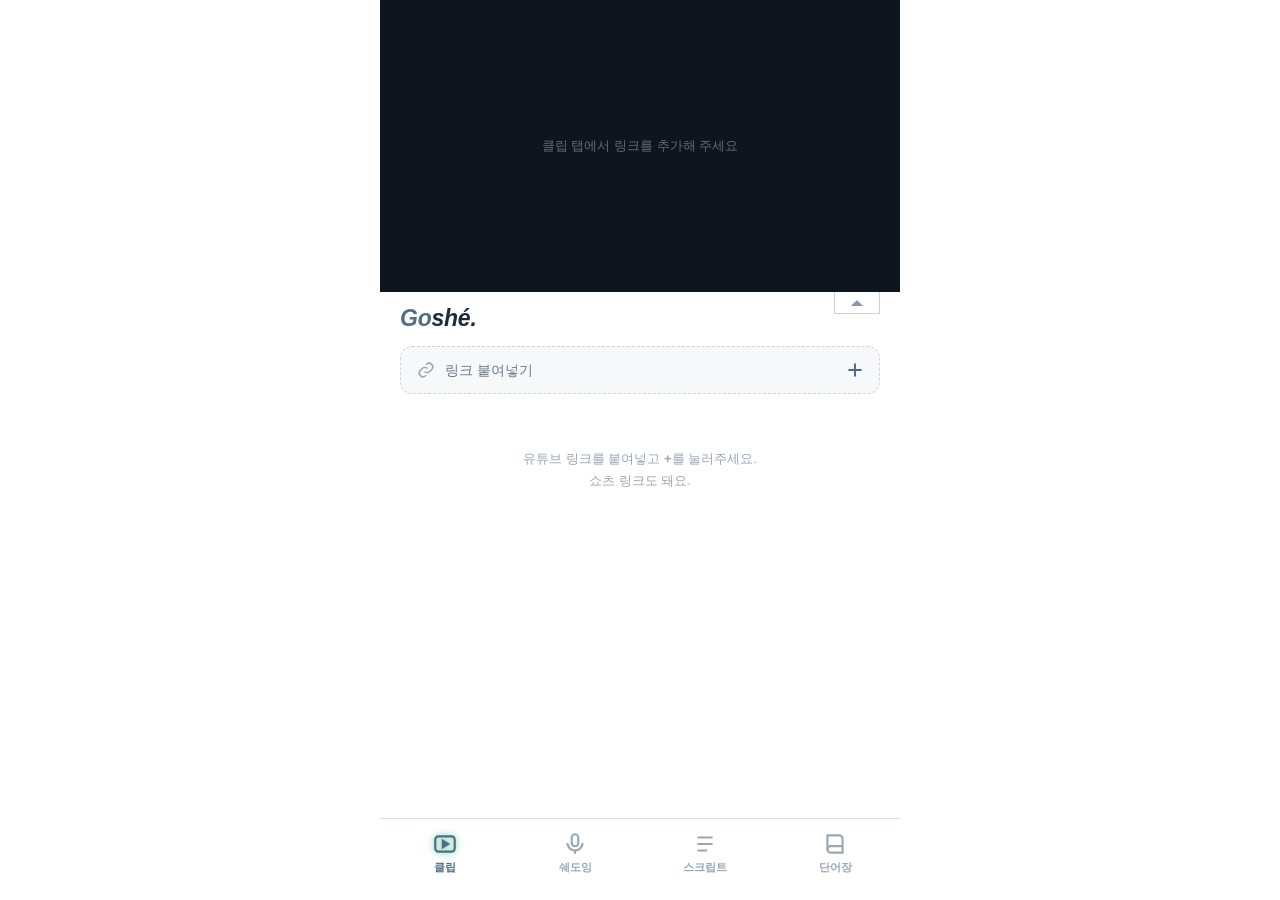
<file: index.html>
<!doctype html>
<html lang="ko">
<head>
<meta charset="utf-8">
<meta name="viewport" content="width=device-width,initial-scale=1,maximum-scale=1,user-scalable=no,viewport-fit=cover">
<meta name="apple-mobile-web-app-capable" content="yes">
<meta name="mobile-web-app-capable" content="yes">
<meta name="apple-mobile-web-app-status-bar-style" content="default">
<meta name="apple-mobile-web-app-title" content="Goshé">
<meta name="theme-color" content="#ffffff">
<title>Goshé.</title>
<link rel="manifest" href="manifest.webmanifest">
<link rel="apple-touch-icon" href="icon-180.png">
<link rel="stylesheet" href="style.css?v=1.9.5">
</head>
<body>
<div id="app">
  <!-- 영상 -->
  <div id="videoWrap">
    <div id="video"><div id="player"></div><div id="noVideo">클립 탭에서 링크를 추가해 주세요</div></div>
  </div>
  <div id="titlebar">
    <div id="logo"><span class="lA"><span class="n">Go</span>shé.</span><span class="lB"><span class="n">고성능</span> <span class="t">쉐도잉</span>.</span></div>
    <button id="fold" aria-label="영상 접기"><i></i></button>
  </div>

  <main id="pages">
    <!-- ① 클립 -->
    <section class="page" id="pClip">
      <div id="pasteRow"><div id="paste">
        <svg width="18" height="18" viewBox="0 0 24 24" fill="none" stroke="#9aa7b5" stroke-width="2"><path d="M10 14a5 5 0 0 0 7 0l3-3a5 5 0 0 0-7-7l-1 1"/><path d="M14 10a5 5 0 0 0-7 0l-3 3a5 5 0 0 0 7 7l1-1"/></svg>
        <input id="linkIn" type="url" inputmode="url" autocomplete="off" autocapitalize="off" spellcheck="false" placeholder="링크 붙여넣기">
        <button id="addBtn" aria-label="추가"><svg width="20" height="20" viewBox="0 0 24 24" fill="none" stroke="currentColor" stroke-width="2.4" stroke-linecap="round"><path d="M12 5v14M5 12h14"/></svg></button>
      </div></div>
      <div id="clipPin"></div>
      <div id="clipList"></div>
      <input id="fileIn" type="file" accept=".json,application/json" hidden>
    </section>

    <!-- ② 쉐도잉 -->
    <section class="page" id="pShadow">
      <div class="shad" id="shad">
        <div class="top"><div class="speed" data-k="shadow"><button class="m" aria-label="느리게"><svg width="14" height="14" viewBox="0 0 14 14"><path d="M2 7h10" stroke="currentColor" stroke-width="1.8" stroke-linecap="round"/></svg></button><button class="v"></button><button class="p" aria-label="빠르게"><svg width="14" height="14" viewBox="0 0 14 14"><path d="M2 7h10M7 2v10" stroke="currentColor" stroke-width="1.8" stroke-linecap="round"/></svg></button></div></div>
        <div class="cnt"><button class="bm" id="shBm" aria-label="문장 저장"><svg width="25" height="25" viewBox="0 0 24 24"><path d="M6 3.5h12v17l-6-5-6 5z" fill="none" stroke="currentColor" stroke-width="2" stroke-linejoin="round"/></svg></button><em id="shCount"></em></div>
        <div class="trz"><div class="ko" id="shKo"></div><div class="wpop hidden" id="wpop"></div></div>
        <div class="sent" id="shSent"></div>
        <div class="msg" id="shMsg"></div>
      </div>
      <div class="micwrap"><div class="lights" id="lights"><span class="dot"><i></i></span><span class="dot"><i></i></span><span class="dot"><i></i></span></div><button class="listen" id="listenBtn" aria-label="듣기"></button><div class="slot" id="slot" hidden><b id="slotT"></b></div><button class="mic" id="micBtn" aria-label="말하기"><span class="mh" id="mh">#</span><span class="ico" id="micIco"></span></button></div>
    </section>

    <!-- ③ 스크립트 -->
    <section class="page" id="pScript">
      <div class="ctrl">
        <div class="speed" data-k="script"><button class="m" aria-label="느리게"><svg width="14" height="14" viewBox="0 0 14 14"><path d="M2 7h10" stroke="currentColor" stroke-width="1.8" stroke-linecap="round"/></svg></button><button class="v"></button><button class="p" aria-label="빠르게"><svg width="14" height="14" viewBox="0 0 14 14"><path d="M2 7h10M7 2v10" stroke="currentColor" stroke-width="1.8" stroke-linecap="round"/></svg></button></div>
      </div>
      <div class="cnt"><button class="bm" id="scBm" aria-label="문장 저장"><svg width="25" height="25" viewBox="0 0 24 24"><path d="M6 3.5h12v17l-6-5-6 5z" fill="none" stroke="currentColor" stroke-width="2" stroke-linejoin="round"/></svg></button><em id="scCount"></em></div>
      <div id="drum"><div id="drumIn"></div></div>
      <div class="msg" id="scMsg"></div>
    </section>

    <!-- ④ 단어장 -->
    <section class="page" id="pVocab">
      <div class="vhead"><button class="vio" id="vExport" aria-label="단어장 내보내기"><svg width="25" height="25" viewBox="0 0 24 24" fill="none" stroke="currentColor" stroke-width="2" stroke-linecap="round" stroke-linejoin="round"><path d="M12 15V3M7 8l5-5 5 5"/><path d="M5 13v6a2 2 0 0 0 2 2h10a2 2 0 0 0 2-2v-6"/></svg></button><button class="vio" id="vImport" aria-label="단어장 가져오기"><svg width="25" height="25" viewBox="0 0 24 24" fill="none" stroke="currentColor" stroke-width="2" stroke-linecap="round" stroke-linejoin="round"><path d="M12 3v12M7 10l5 5 5-5"/><path d="M5 13v6a2 2 0 0 0 2 2h10a2 2 0 0 0 2-2v-6"/></svg></button><button class="vio" id="vUndo" aria-label="삭제 되돌리기" disabled><svg width="25" height="25" viewBox="0 0 24 24" fill="none" stroke="currentColor" stroke-width="2" stroke-linecap="round" stroke-linejoin="round"><path d="M9 14 4 9l5-5"/><path d="M4 9h10.5a5.5 5.5 0 0 1 0 11H11"/></svg></button><input id="vFile" type="file" accept=".csv,text/csv,text/comma-separated-values" hidden><div class="toggle" id="vToggle"><span class="pill"></span><button data-m="ko">한</button><button data-m="en">영</button><button data-m="both">둘 다</button></div></div>
      <div id="vList"></div>
      <div class="search"><svg width="16" height="16" viewBox="0 0 24 24" fill="none" stroke="#9aa7b5" stroke-width="2.2"><circle cx="11" cy="11" r="7"/><path d="M20 20l-4-4"/></svg><input id="vSearch" type="search" enterkeyhint="search" placeholder="저장한 단어 검색" autocomplete="off"><button id="vClear" class="hidden" aria-label="검색어 선택"><svg width="16" height="16" viewBox="0 0 16 16"><circle cx="8" cy="8" r="8" fill="#c3ccd6"/><path d="M5.3 5.3l5.4 5.4M10.7 5.3l-5.4 5.4" stroke="#fff" stroke-width="1.6" stroke-linecap="round"/></svg></button></div>
    </section>
  </main>

  <nav id="tabs">
    <button class="tab" data-t="pClip"><i><svg viewBox="0 0 24 24" fill="none" stroke="currentColor" stroke-width="2"><rect x="3" y="5" width="18" height="14" rx="3"/><path d="M10 9l5 3-5 3z" fill="currentColor"/></svg></i>클립</button>
    <button class="tab" data-t="pShadow"><i><svg viewBox="0 0 24 24" fill="none" stroke="currentColor" stroke-width="2"><rect x="9" y="3" width="6" height="11" rx="3"/><path d="M5 11a7 7 0 0 0 14 0M12 18v3"/></svg></i>쉐도잉</button>
    <button class="tab" data-t="pScript"><i><svg viewBox="0 0 24 24" fill="none" stroke="currentColor" stroke-width="2"><path d="M5 6h14M5 12h14M5 18h9"/></svg></i>스크립트</button>
    <button class="tab" data-t="pVocab"><i><svg viewBox="0 0 24 24" fill="none" stroke="currentColor" stroke-width="2"><path d="M5 4h11a3 3 0 0 1 3 3v13H8a3 3 0 0 1-3-3z"/><path d="M5 17a3 3 0 0 1 3-3h11"/></svg></i>단어장</button>
  </nav>
</div>

<!-- 설정 -->
<div id="sheet" class="hidden">
  <div class="sheetin">
    <div class="grab"></div>
    <div id="savedBox" hidden><div id="savedList"></div></div>
    <div id="setBox">
    <div class="sh">설정</div>
    <div class="fl">Gemini API 키</div>
    <div class="inp"><input id="sKey" type="password" autocomplete="off" autocapitalize="off" spellcheck="false" placeholder="AIza…"><button id="sPaste">붙여넣기</button></div>
    <div class="fl">모델</div>
    <div class="inp"><input id="sModel" type="text" autocomplete="off" autocapitalize="off" spellcheck="false"></div>
    <div class="fl">토큰 사용량</div>
    <div id="usage"></div>
    <div class="ver">Goshé. v1.9.5</div>
    </div>
  </div>
</div>

<!-- 확인창 -->
<div id="dlg" class="hidden"><div class="dlgin"><div id="dlgText"></div><div class="dlgbtns" id="dlgBtns"></div></div></div>

<script src="https://www.youtube.com/iframe_api" async></script>
<script src="app.js?v=1.9.5"></script>
</body>
</html>
</file>
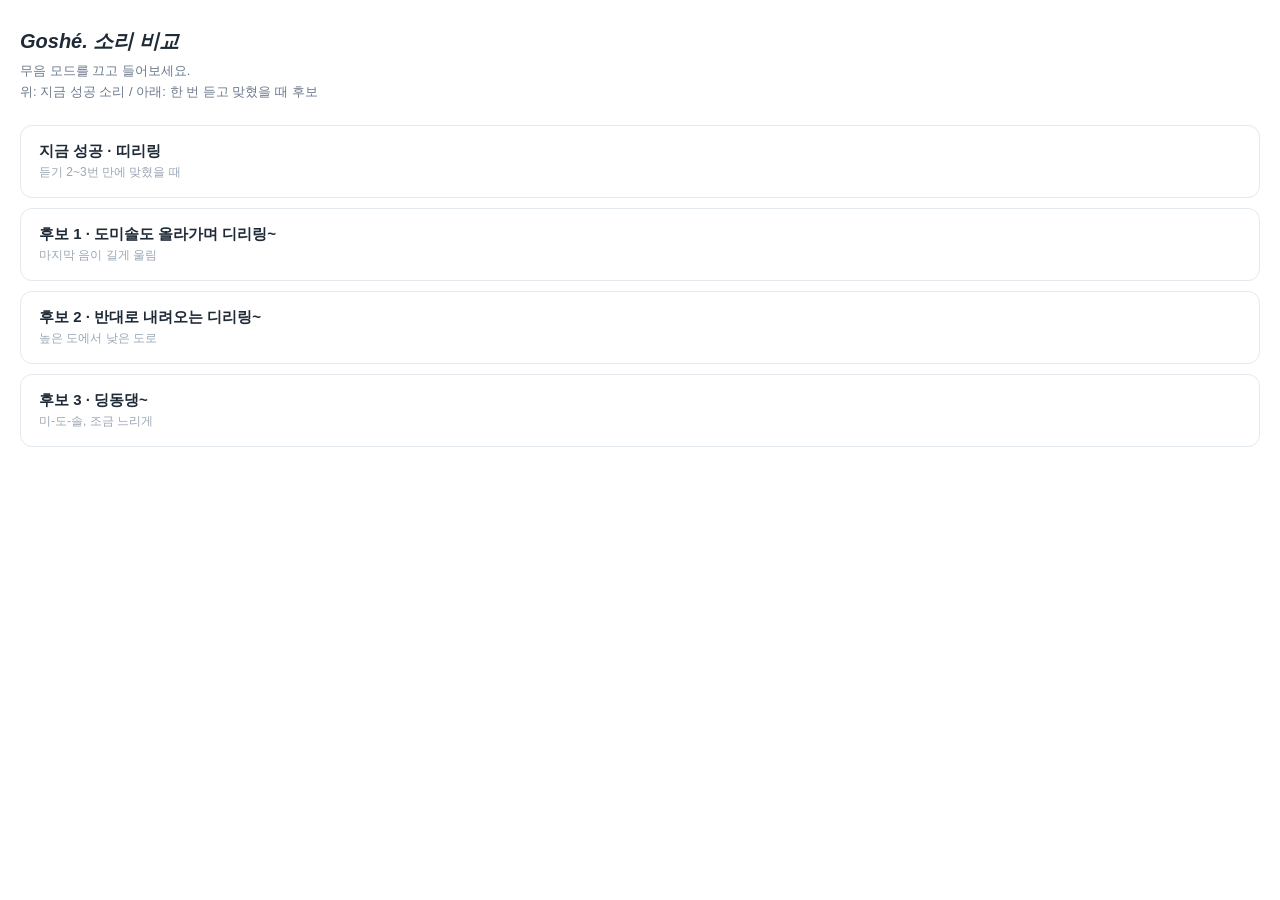
<file: sfx.html>
<!doctype html><html lang="ko"><head><meta charset="utf-8"><meta name="viewport" content="width=device-width,initial-scale=1">
<title>Goshé. 소리 비교</title><style>
body{font-family:-apple-system,"Apple SD Gothic Neo",sans-serif;margin:0;padding:28px 20px;color:#1f2a37;background:#fff}
h1{font-size:20px;font-style:italic;font-weight:800;margin:0 0 6px}p{font-size:13px;color:#6b7a8c;margin:0 0 22px;line-height:1.6}
button{display:block;width:100%;text-align:left;font:inherit;font-size:15px;font-weight:600;padding:16px 18px;margin-bottom:10px;border:1px solid #e4e9ef;border-radius:12px;background:#fff;color:#1f2a37}
button small{display:block;font-size:12px;font-weight:400;color:#9aa7b5;margin-top:3px}button:active{background:#eef3f7}
</style></head><body><h1>Goshé. 소리 비교</h1><p>무음 모드를 끄고 들어보세요.<br>위: 지금 성공 소리 / 아래: 한 번 듣고 맞혔을 때 후보</p>
<button data-k="ok">지금 성공 · 띠리링<small>듣기 2~3번 만에 맞혔을 때</small></button>
<button data-k="0">후보 1 · 도미솔도 올라가며 디리링~<small>마지막 음이 길게 울림</small></button>
<button data-k="1">후보 2 · 반대로 내려오는 디리링~<small>높은 도에서 낮은 도로</small></button>
<button data-k="2">후보 3 · 딩동댕~<small>미-도-솔, 조금 느리게</small></button>
<script>
let AC=null,OUT=null;
function audio(){if(!AC){AC=new(window.AudioContext||window.webkitAudioContext)();OUT=AC.createGain();OUT.gain.value=.5;OUT.connect(AC.destination);}if(AC.state==='suspended')AC.resume();return AC;}
function bus(g){audio();const n=AC.createGain();n.gain.value=g;n.connect(OUT);return n;}
function noise(o,t0,dur,vol,type,f0){const a=AC,n=Math.max(1,Math.floor(a.sampleRate*dur)),b=a.createBuffer(1,n,a.sampleRate),d=b.getChannelData(0);for(let i=0;i<n;i++)d[i]=Math.random()*2-1;
  const s=a.createBufferSource();s.buffer=b;const g=a.createGain(),f=a.createBiquadFilter();f.type=type;f.frequency.value=f0;const st=a.currentTime+t0+0.005;
  g.gain.setValueAtTime(0.0001,st);g.gain.linearRampToValueAtTime(vol,st+dur*0.25);g.gain.exponentialRampToValueAtTime(0.0008,st+dur);s.connect(f).connect(g).connect(o);s.start(st);s.stop(st+dur+0.02);}
function coinHit(o,f0,t0,vol){const a=AC,s=a.currentTime+t0+0.01;
  [[1,1,0.35],[2.76,0.6,0.22],[5.40,0.4,0.12],[8.93,0.25,0.07],[13.3,0.15,0.04]].forEach(([r,amp,dec])=>{const os=a.createOscillator(),g=a.createGain();os.type='sine';os.frequency.value=f0*r;
    g.gain.setValueAtTime(0,s);g.gain.linearRampToValueAtTime(vol*amp*0.35,s+0.0015);g.gain.setTargetAtTime(0,s+0.0015,dec);os.connect(g).connect(o);os.start(s);os.stop(s+dec*6);});
  noise(o,t0+0.01,0.004,vol*0.4,'highpass',3000);}
/* 종소리: 맑게 길게 울리는 음 하나 (배음 + 긴 꼬리) */
function bell(o,f0,t0,vol,ring){const a=AC,s=a.currentTime+t0+0.01;
  [[1,1,ring],[2,.42,ring*.55],[3.01,.18,ring*.35],[4.2,.07,ring*.2]].forEach(([r,amp,dec])=>{const os=a.createOscillator(),g=a.createGain();os.type='sine';os.frequency.value=f0*r;
    g.gain.setValueAtTime(0,s);g.gain.linearRampToValueAtTime(vol*amp,s+0.004);g.gain.setTargetAtTime(0,s+0.004,dec/3);os.connect(g).connect(o);os.start(s);os.stop(s+dec*2.5);});}
/* 한 번 듣고 맞혔을 때 — 디리링~ 후보 3개 (sfx.html에서 비교) */
const PERFECT=[
  o=>{[1046.5,1318.5,1568,2093].forEach((f,i)=>bell(o,f,i*0.085,i===3?0.26:0.2,i===3?1.1:0.35));},            // 1 · 도미솔도 올라가며 마지막이 길게
  o=>{[2093,1568,1318.5,1046.5].forEach((f,i)=>bell(o,f,i*0.085,i===3?0.26:0.2,i===3?1.1:0.35));},            // 2 · 반대로 내려오기
  o=>{[[1318.5,0],[1046.5,0.16],[1568,0.32]].forEach(([f,t],i)=>bell(o,f,t,0.24,i===2?1.2:0.55));},             // 3 · 딩동댕 (미-도-솔)
];

document.querySelectorAll('button').forEach(b=>b.onclick=()=>{const k=b.dataset.k;if(k==='ok'){const o=bus(.68);coinHit(o,1390,0,0.2);coinHit(o,1850,0.055,0.22);coinHit(o,2450,0.11,0.3);}else PERFECT[+k](bus(.25));});
</script></body></html>
</file>
<file: style.css>
:root{--bg:#fff;--ink:#1f2a37;--sub:#6b7a8c;--faint:#9aa7b5;--line:#e4e9ef;--line2:#d9e2ea;--soft:#eef3f7;--soft2:#f6f8fa;
--mint:#1E9E6A;--mint-bg:#E4F4EC;--mint-ink:#1f6b4c;--mint-dot:#b9e2cd;--navy:#4f6d8a;
--safe-t:env(safe-area-inset-top,0px);--safe-b:env(safe-area-inset-bottom,0px);--vh:56.25vw}
*{box-sizing:border-box;margin:0;padding:0;-webkit-tap-highlight-color:transparent}
html,body{height:100%;background:var(--bg);overflow:hidden;overscroll-behavior:none}
body{font-family:-apple-system,BlinkMacSystemFont,"Apple SD Gothic Neo","Pretendard","Noto Sans KR",sans-serif;color:var(--ink);
  -webkit-user-select:none;user-select:none;-webkit-touch-callout:none;touch-action:manipulation;-webkit-text-size-adjust:100%}
input{-webkit-user-select:text;user-select:text;font-family:inherit}
button{font-family:inherit;border:none;background:none;color:inherit;cursor:pointer}
svg{display:block}
.hidden{display:none!important}
#app{position:fixed;inset:0;display:flex;flex-direction:column;padding-top:var(--safe-t);max-width:520px;margin:0 auto}

/* 영상 */
#videoWrap{flex:none;height:var(--vh);max-height:292px;overflow:hidden;transition:height .25s ease;background:#0f151d}
body.folded #videoWrap{height:0}
#video{position:relative;width:100%;height:var(--vh);max-height:292px}
#player,#video iframe{position:absolute;inset:0;width:100%;height:100%;border:0}
#noVideo{position:absolute;inset:0;display:flex;align-items:center;justify-content:center;color:#5c6b7c;font-size:13px;z-index:1}
#titlebar{flex:none;position:relative;height:52px;display:flex;align-items:center;padding:0 20px}
body.folded #titlebar{border-top:1px solid #c9d3dd}
#fold{position:absolute;right:20px;top:0;width:46px;height:22px;background:#fff;border:1px solid #c9d3dd;border-top:none;display:flex;align-items:center;justify-content:center}
#fold i{width:0;height:0;border-bottom:6px solid #8a97a6;border-left:6px solid transparent;border-right:6px solid transparent}
body.folded #fold{top:-1px}
body.folded #fold i{border-bottom:none;border-top:6px solid #8a97a6}

/* 로고 */
#logo{position:relative;flex:none;box-sizing:border-box;width:calc((100% + 40px) * 2 / 3);height:52px;margin-left:-20px;padding-left:20px;font-size:23px;font-weight:800;font-style:italic;letter-spacing:-.01em;white-space:nowrap}
#logo .n{color:var(--navy)}
#logo .t.ban{color:#C9A000}
#logo .lA,#logo .lB{position:absolute;left:20px;top:11px;line-height:30px;transition:opacity .12s ease,letter-spacing .22s ease,transform .22s ease;transform-origin:left center}
#logo .lB{opacity:0;letter-spacing:-.12em;transform:scaleX(.7)}
#logo.on .lA{opacity:0;letter-spacing:.15em}
#logo.on .lB{opacity:1;letter-spacing:-.01em;transform:none}

#pages{flex:1;position:relative;overflow:hidden}
.page{position:absolute;inset:0;padding:0 20px;display:none}
.page.on{display:block}

/* 하단 탭 */
#tabs{flex:none;height:calc(82px + var(--safe-b));padding-bottom:var(--safe-b);border-top:1px solid var(--line2);display:flex;justify-content:space-around;align-items:flex-start;padding-top:12px}
.tab{display:flex;flex-direction:column;align-items:center;gap:4px;font-size:10.5px;color:var(--faint);font-weight:600;width:72px}
.tab i{width:26px;height:26px;display:block}
.tab.on{color:var(--navy)}
.tab.on i{filter:drop-shadow(0 0 4px rgba(110,205,155,.55)) drop-shadow(0 0 2px rgba(110,205,155,.55))}

/* ① 클립 */
#pClip{display:none;flex-direction:column}
#pClip.on{display:flex}
#pasteRow{flex:none;padding:2px 0 14px}
#paste{height:48px;border-radius:12px;background:var(--soft2);border:1.5px dashed #c9d6e2;display:flex;align-items:center;padding:0 6px 0 16px;gap:10px;color:var(--sub);font-size:14px;will-change:transform}
#linkIn{flex:1;min-width:0;border:none;background:transparent;font-size:14px;color:var(--ink);outline:none}
#linkIn::placeholder{color:var(--sub)}
#addBtn{color:var(--navy);padding:8px;display:flex}
#clipPin{flex:none}
#clipList{flex:1;overflow-y:auto;overflow-x:hidden;-webkit-overflow-scrolling:touch;padding-bottom:12px}
.clip{position:relative;height:62px;border-bottom:1px solid var(--line2);overflow:hidden}
.clip.learning{border-bottom:2px solid var(--navy)}
.clip:last-child:not(.empty){border-bottom:none}
.clip.learning:last-child{border-bottom:2px solid var(--navy)}
#clipList .clip:last-child:not(.empty){border-bottom:1px solid var(--line2)}
.clip.empty{border-bottom:1px solid var(--line2)}
.clip.empty:last-child{border-bottom:none}
.clip .face{position:absolute;inset:0;background:#fff;display:flex;align-items:center;gap:12px;padding:0 2px;will-change:transform}
.clip.pressed .face{background:var(--soft2)}
.thumb{width:60px;height:36px;border-radius:6px;background:#0f151d center/cover no-repeat;flex:none}
.cinfo{min-width:0;flex:1}
.ct{font-size:14px;font-weight:600;white-space:nowrap;overflow:hidden;text-overflow:ellipsis}
.cs{font-size:11px;color:var(--faint);margin-top:3px;white-space:nowrap;overflow:hidden;text-overflow:ellipsis}
.badge{font-size:11px;font-weight:700;color:var(--mint-ink);background:var(--mint-bg);border-radius:999px;padding:3px 9px;flex:none;margin-right:2px;letter-spacing:.02em}
.under{position:absolute;inset:0;pointer-events:none;display:flex;align-items:center;font-size:13px;font-weight:700;padding:0 22px;opacity:0}
.under.del{background:var(--soft);color:var(--sub);justify-content:flex-end}
.under.load{background:var(--mint-bg);color:var(--mint-ink)}
.cempty{font-size:13px;color:var(--faint);text-align:center;padding:40px 0;line-height:1.7}

/* ② 쉐도잉 */
#pShadow{overflow:hidden}
.shad{position:relative;height:100%}
.top{display:flex;align-items:center;gap:7px;margin:4px 0 0;height:16px}
.dot{width:13px;height:13px;border-radius:50%;border:1.5px solid #c9d3dd;position:relative;overflow:hidden;flex:none}
.dot i{position:absolute;inset:-1px;background:var(--mint-dot);border-radius:50%;transform:scale(0);transition:transform .22s ease-out}
.dot.f i{transform:scale(1)}
.dot.f{border-color:var(--mint-dot)}
.top em{margin-left:auto;font-style:normal;font-size:11px;color:var(--faint)}
.trz{height:78px;margin:6px 0 6px;position:relative;display:flex;align-items:center}
.ko{font-size:15px;font-weight:600;color:var(--ink);line-height:1.5;opacity:0;transition:opacity .3s}
.ko.on{opacity:1}
.wpop{position:absolute;inset:0;background:#fff;border:1px solid var(--line);border-radius:14px;box-shadow:0 8px 22px rgba(15,21,29,.12);display:flex;align-items:center;padding:0 12px 0 16px;gap:10px;z-index:5}
.wpop .tx{flex:1;min-width:0}
.wpop .ph{font-size:16px;font-weight:800;white-space:nowrap;overflow:hidden;text-overflow:ellipsis}
.wpop .ph svg{display:inline-block;vertical-align:-3px;margin-left:6px;overflow:visible}
.wpop .mn{font-size:13px;color:var(--ink);margin-top:2px;line-height:1.35;max-height:36px;overflow:hidden}
.wpop .mn.ld{color:var(--faint)}
.wpop .b{height:34px;padding:0 13px;border-radius:9px;display:flex;align-items:center;font-size:13px;font-weight:700;flex:none}
.wpop .c{background:var(--soft);color:var(--sub)}
.wpop .s{background:var(--navy);color:#fff}
.wpop .s:disabled{opacity:.4}
.sent{font-size:26px;font-weight:700;line-height:1.55;letter-spacing:-.01em;word-break:keep-all;max-height:calc(26px * 1.55 * 4);overflow:hidden}
.sent.s2{font-size:22px}.sent.s3{font-size:19px}
.w{display:inline-block;position:relative;margin-right:.3em;border-radius:6px}
.w .t{display:inline-block;opacity:0;transform:translateY(9px)}
.w.r .t{opacity:1;transform:none}
.w .u{position:absolute;left:1px;right:1px;bottom:.34em;height:3px;border-radius:2px;background:#d3dbe3}
.w.r .u{opacity:0}
.w.hl{background:var(--mint-bg);box-shadow:-4px 0 0 var(--mint-bg),4px 0 0 var(--mint-bg)}
.w.hl+.w.hl{box-shadow:-.3em 0 0 var(--mint-bg),4px 0 0 var(--mint-bg)}
.speed{position:relative;display:grid;grid-template-columns:38px 54px 38px;padding:0 3px;height:36px;border:1px solid var(--line);border-radius:10px;overflow:hidden;width:max-content}
.speed button{height:100%;display:flex;align-items:center;justify-content:center;font-size:17px;color:var(--sub);padding:0;-webkit-appearance:none;appearance:none;border-radius:0}
.speed button svg{display:block}
.speed .v{border:none;overflow:visible;font-size:14px;font-weight:600;color:#a7b3c0;line-height:1;font-variant-numeric:tabular-nums}
.micwrap{position:absolute;left:0;right:0;bottom:24px;display:flex;justify-content:center;align-items:center}
body.folded .micwrap{bottom:var(--micUp,140px)}
.mic{width:92px;height:92px;border-radius:50%;background:var(--navy);display:flex;align-items:center;justify-content:center;box-shadow:0 6px 18px rgba(79,109,138,.3)}
.mic:disabled{background:#9eafbf;box-shadow:0 6px 18px rgba(79,109,138,.17)}   /* 판정 중: 반투명 대신 같은 색의 불투명 바탕 — 뒤 칸 윤곽이 비치지 않게 */
.reset{position:absolute;left:calc(50% + 76px);width:42px;height:42px;border-radius:50%;border:1.5px solid var(--line);display:flex;align-items:center;justify-content:center;font-weight:800;color:var(--sub);font-size:14px}
.msg{position:absolute;left:0;right:0;top:40%;text-align:center;font-size:13px;color:var(--faint);line-height:1.7;padding:0 10px;pointer-events:none}
.busy{display:inline-block;width:6px;height:6px;border-radius:50%;background:#fff;opacity:.9;animation:bz 1s infinite ease-in-out}
.busy+.busy{margin-left:5px;animation-delay:.15s}.busy+.busy+.busy{animation-delay:.3s}
@keyframes bz{0%,100%{transform:translateY(0);opacity:.5}50%{transform:translateY(-4px);opacity:1}}

/* ③ 스크립트 */
#pScript.on{display:flex;flex-direction:column}
.ctrl{flex:none;display:flex;align-items:center;justify-content:space-between;margin:2px 0 10px}
#drum{flex:1;position:relative;overflow-y:scroll;scroll-snap-type:y mandatory;-webkit-overflow-scrolling:touch;scrollbar-width:none;margin-bottom:8px}
#drum::-webkit-scrollbar{display:none}
#drumIn{padding:0}
#drum p{font-size:13.5px;line-height:1.3;padding:3px 0;color:var(--ink);text-align:left;transform-origin:left center;scroll-snap-align:center;opacity:.22}
#drum .pad{scroll-snap-align:none;opacity:0;pointer-events:none}
#drum .noko{white-space:nowrap;margin-left:5px;font-size:11px;color:#d98a8a}
#drum .noko i{display:inline-block;width:5px;height:5px;border-radius:50%;background:#e5a3a3;vertical-align:middle;margin-right:3px;position:relative;top:-1px}

/* ④ 단어장 */
#pVocab.on{display:flex;flex-direction:column}
.vhead{flex:none;display:flex;align-items:center;gap:10px;padding:2px 0 10px}
.toggle{position:relative;display:flex;background:var(--soft);border-radius:16px;padding:2px}
.toggle button{position:relative;z-index:1;font-size:11.5px;font-weight:700;padding:5px 11px;border-radius:14px;color:var(--faint);transition:color .2s}
.toggle button.on{color:var(--ink)}
.toggle .pill{position:absolute;top:2px;bottom:2px;left:2px;width:30px;border-radius:14px;background:#fff;box-shadow:0 1px 2px rgba(0,0,0,.08);transition:left .25s cubic-bezier(.3,.7,.3,1),width .25s cubic-bezier(.3,.7,.3,1)}
.vhead .toggle{margin-left:auto}
.vio{color:var(--sub);padding:6px;display:flex}
.vio:disabled{color:#d3dbe3}   /* 되돌릴 단어가 없을 때 */
#vList{flex:1;overflow-y:auto;-webkit-overflow-scrolling:touch}
.v{position:relative;overflow:hidden;border-bottom:1px solid var(--line)}
.v:last-child{border-bottom:none}
.v .face{position:relative;display:grid;grid-template-columns:calc(40% - 12px) 1fr;gap:12px;align-items:baseline;padding:9px 2px;background:#fff;will-change:transform}
.v .en{font-size:14.5px;font-weight:600;line-height:1.35;word-break:break-word}
.v .ko{font-size:13px;color:var(--sub);line-height:1.4;word-break:keep-all;overflow-wrap:anywhere;opacity:1;font-weight:400}
.v .under{font-size:12px}
#vList.m-en .v .ko{visibility:hidden}
#vList.m-ko .v .en{visibility:hidden}
#vList .v.peek .en,#vList .v.peek .ko{visibility:visible}
.v.peek .face{background:var(--soft2)}
.vempty{font-size:13px;color:var(--faint);text-align:center;padding:40px 0;line-height:1.7}
.search{flex:none;height:44px;margin:8px 0 10px;border-radius:12px;background:var(--soft2);border:1px solid var(--line);display:flex;align-items:center;gap:8px;padding:0 14px;color:var(--faint);font-size:14px}
.search input{flex:1;min-width:0;border:none;background:transparent;outline:none;font-size:14px;color:var(--ink)}
.search input::-webkit-search-cancel-button{-webkit-appearance:none}
#vClear{flex:none;width:28px;height:28px;margin-right:-6px;display:flex;align-items:center;justify-content:center}
#vClear.hidden{display:none}


/* 설정 시트 */
#sheet{position:fixed;inset:0;z-index:50;background:rgba(15,21,29,.35);display:flex;align-items:flex-end;justify-content:center}
.sheetin{background:#fff;width:100%;max-width:520px;border-radius:22px 22px 0 0;padding:14px 20px calc(30px + var(--safe-b));max-height:85vh;overflow-y:auto;will-change:transform}
@keyframes up{from{transform:translateY(100%)}to{transform:none}}

.grab{width:38px;height:5px;border-radius:3px;background:#d3dbe3;margin:0 auto 14px}
.sh{font-size:19px;font-weight:800;margin-bottom:6px}
.fl{font-size:12px;color:var(--sub);font-weight:600;margin:14px 0 6px}
.inp{height:42px;border:1px solid var(--line2);border-radius:10px;display:flex;align-items:center;padding:0 6px 0 12px;gap:8px}
.inp input{flex:1;min-width:0;border:none;outline:none;font-size:14px;color:var(--ink);background:transparent}
.inp button{font-size:12px;font-weight:700;color:var(--navy);padding:8px}
.usage{width:100%;border-collapse:collapse;font-size:12.5px;margin-top:2px}
.usage th{font-weight:600;color:var(--faint);text-align:right;padding:7px 2px;border-bottom:1px solid var(--line2)}
.usage th:first-child,.usage td:first-child{text-align:left}
.usage td{text-align:right;padding:8px 2px;border-bottom:1px solid var(--line)}
.usage tr.tot td{font-weight:700;border-bottom:none}
.small{font-size:12px;color:var(--faint)}
.ureset{display:flex;align-items:center;justify-content:space-between}
#uReset{font-size:12px;font-weight:600;color:var(--sub);padding:4px 10px;border:1px solid var(--line);border-radius:8px}
.ver{font-size:11px;color:var(--faint);text-align:center;margin-top:18px}

/* 확인창 */
#dlg{position:fixed;inset:0;z-index:60;background:rgba(15,21,29,.35);display:flex;align-items:center;justify-content:center;padding:0 36px}
.dlgin{background:#fff;border-radius:18px;padding:22px 20px 16px;width:100%;max-width:320px;animation:pop .18s ease-out}
@keyframes pop{from{transform:scale(.96);opacity:0}to{transform:none;opacity:1}}
#dlgText{font-size:15px;font-weight:600;text-align:center;line-height:1.5;margin-bottom:16px;word-break:keep-all}
#dlgText small{display:block;font-size:12px;font-weight:400;color:var(--faint);margin-top:4px;white-space:nowrap;overflow:hidden;text-overflow:ellipsis}
.dlgbtns{display:flex;gap:8px}
.dlgbtns button{flex:1;height:42px;border-radius:11px;font-size:14px;font-weight:700;background:var(--soft);color:var(--sub)}
.dlgbtns button.pri{background:var(--navy);color:#fff}

/* 토스트 */
.toast{position:fixed;left:0;right:0;margin:0 auto;width:max-content;top:calc(var(--safe-t) + 12px);background:rgba(31,42,55,.9);color:#fff;font-size:13px;padding:9px 14px;border-radius:18px;z-index:80;max-width:86vw;text-align:center;line-height:1.4;animation:pop .18s ease-out}

.clip,.v,#paste{touch-action:pan-y}
#shad{touch-action:none}
.listen{position:absolute;left:calc(50% - 140px);width:64px;height:64px;border-radius:50%;background:var(--soft);display:flex;align-items:center;justify-content:center;color:var(--navy);font-size:12px;font-weight:800}
.listen.off{opacity:.4}
.listen.sad{background:#a6caec}
.under.load{justify-content:flex-start}

.mic .wv{display:flex;align-items:center;gap:5px;height:40px}
.mic .wv i{display:block;width:5px;height:8px;border-radius:3px;background:#fff}

/* 문장 번호 + 저장 아이콘 — 쉐도잉·스크립트 탭 같은 자리 */
.cnt{position:absolute;top:4px;right:20px;height:16px;display:flex;align-items:flex-start;gap:6px;z-index:3}
.cnt em{font-style:normal;font-size:11px;line-height:16px;color:var(--faint);margin:0;text-align:right;font-variant-numeric:tabular-nums}   /* 폭은 영상의 전체 문장 수 자릿수로 고정 → 번호가 바뀌어도 저장 아이콘 자리 그대로 */
#pShadow .cnt{right:0;top:2px}   /* .shad 안(좌우 20px 안쪽, 위로 2px 내려와 있음)이라 보정 */
#shCount{touch-action:none}
/* # 문장: 마이크 버튼을 오른쪽으로 밀면 덩어리 모드. 원래 자리엔 칸(흰 원 + 옅은 테두리)이 늘 깔려 있고, 다 밀리면 1/3·Rt가 팟 */
.slot{position:absolute;left:calc(50% - 46px);top:50%;margin-top:-46px;width:92px;height:92px;border-radius:50%;border:1.2px solid #dfe5ec;background:#fff}
.slot[hidden]{display:none}
.slot b{visibility:hidden;position:absolute;left:0;width:48px;top:0;height:100%;display:flex;align-items:center;justify-content:center;font-size:21px;font-weight:800;color:#c3cdd8;letter-spacing:-.02em}
.slot.num b{visibility:visible}
.mic{position:relative;touch-action:none}
.mic .ico{position:relative;z-index:1;display:flex;align-items:center;justify-content:center}
.mic .mh{position:absolute;left:calc(50% + 27px);top:0;bottom:0;width:0;display:flex;align-items:center;justify-content:center;color:#fff;font-size:24px;font-weight:800;opacity:0;pointer-events:none}   /* 화면에 고정 — 버튼이 움직이면 반대로 옮겨 제자리 유지, 마이크 그림 뒤로 지나감 */
.bm{width:36px;height:36px;margin:-5px 0 0;display:flex;align-items:flex-start;justify-content:flex-end;padding-top:6px;color:#c3ccd6}   /* 아이콘 25px, 위쪽을 번호 글자 위쪽에 맞춤 */   /* 아이콘은 오른쪽 끝(번호 쪽)에, 누르는 칸은 넓게 */
.bm.on{color:var(--navy)}.bm.on svg path{fill:var(--navy)}   /* 말하기 버튼 색, 글로우 없음 */
#drum{padding-left:14px;margin-left:-14px}   /* 저장 표시가 들어갈 왼쪽 여백 (글자 시작 위치는 그대로) */
#drum{overflow-x:hidden;touch-action:pan-y}   /* 오른쪽 당기기(해석 다시 받기)용 */
#drum p{position:relative}
#drum p .sv{position:absolute;left:-13px;top:50%;width:9px;height:11px;margin-top:-6px;color:var(--faint)}   /* 글자 왼쪽 여백에 — 문장은 모두 같은 자리에서 시작 */
#savedList p{display:flex;gap:10px;font-size:13.5px;line-height:1.4;padding:9px 0;border-bottom:1px solid var(--line);color:var(--ink)}
#savedList p:last-child{border-bottom:none}
#savedList p b{flex:none;min-width:2.4em;text-align:center;font-weight:600;font-size:12px;color:var(--faint);padding-top:1px}
#savedList .none{display:block;text-align:center;color:var(--faint);font-size:13px;padding:24px 0;border:none}
#shCount{cursor:pointer}
#shCount .goin{width:2.6em;border:none;outline:none;background:transparent;font:inherit;font-size:11px;color:var(--ink);caret-color:var(--mint);text-align:right;padding:0;margin:0}
#shCount .goin::placeholder{color:var(--faint)}
/* 쉐도잉 윗줄 = 스크립트 탭과 같은 자리: 왼쪽 속도계, 오른쪽 n / nn */
#pShadow .top{height:36px;margin:2px 0 0}
/* 듣기 횟수 점: 말하기 버튼 바로 위 */
.lights{position:absolute;left:0;right:0;bottom:calc(100% + 14px);display:flex;justify-content:center;gap:7px;pointer-events:none}
.lights.ok .dot{background:#B9E2CD;border-color:#B9E2CD}
.lights.ng .dot{background:#F7CCD7;border-color:#F7CCD7}
.lights.ok .dot i,.lights.ng .dot i{opacity:0}

/* 스크립트 직접 수정: 꾹 누른 문장 ±2줄이 그 자리에서 편집 상태로 (드럼 멈춤, 남색 빛 없음) */
#drum.editing{overflow:hidden;scroll-snap-type:none}
#sced{outline:none;-webkit-user-select:text;user-select:text;-webkit-touch-callout:default;font-size:13.5px;line-height:1.3;color:var(--ink);caret-color:var(--navy);text-align:left}
#sced>div{padding:3px 0;min-height:1.3em;transform-origin:left center}   /* 드럼 줄(#drum p)과 같은 모양 */

/* 스크립트 마크: ~ (쉐도잉에서 건너뛸 문장), @ (처음부터 보일 단어) — 작은 둥근 칸, 기호는 가운데. 줄과 같이 흐려지고 납작해짐 */
#drum .mk{display:inline-flex;align-items:center;justify-content:center;width:11px;height:14px;margin:0 2px 0 0;border-radius:3px;border:1px solid #dde2e8;background:#f1f3f6;color:#4f78c9;
  font:500 10px/1 ui-monospace,SFMono-Regular,Menlo,monospace;vertical-align:middle;position:relative;top:-1px;text-shadow:none}
</file>
